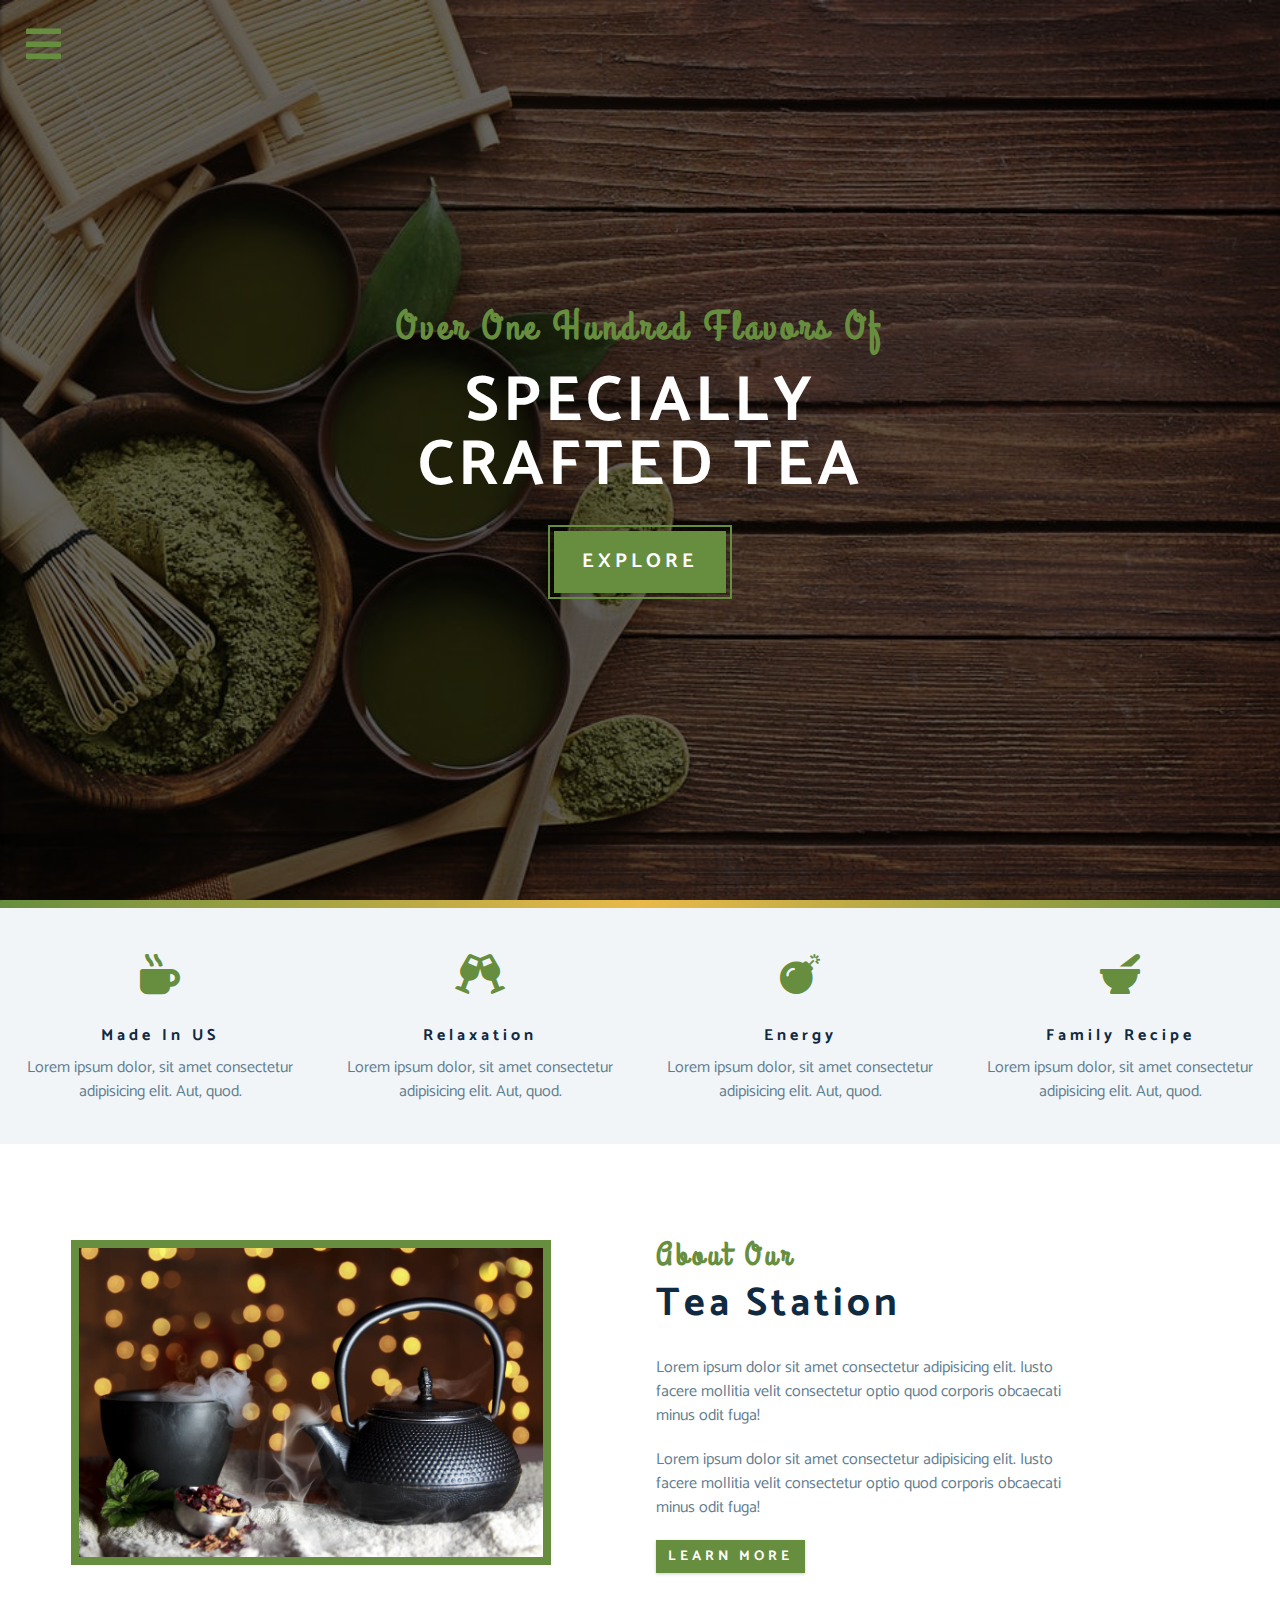
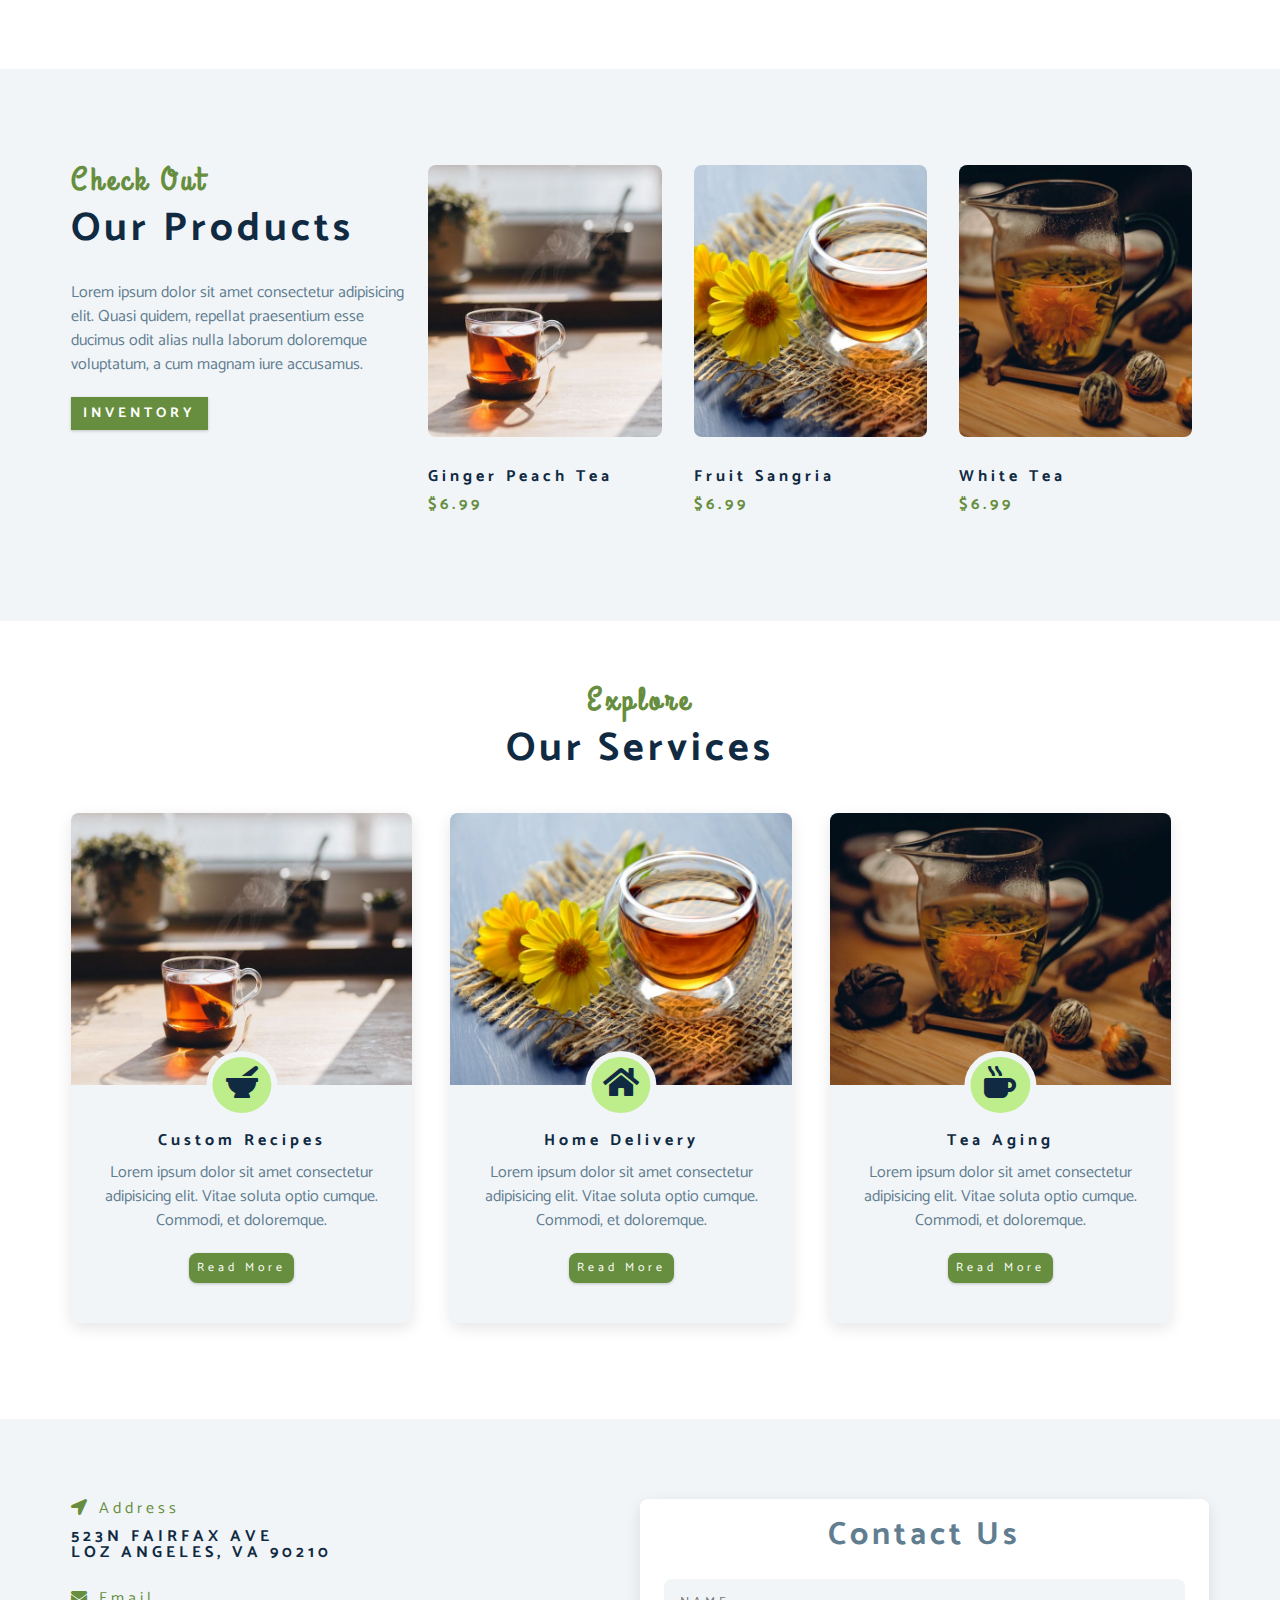
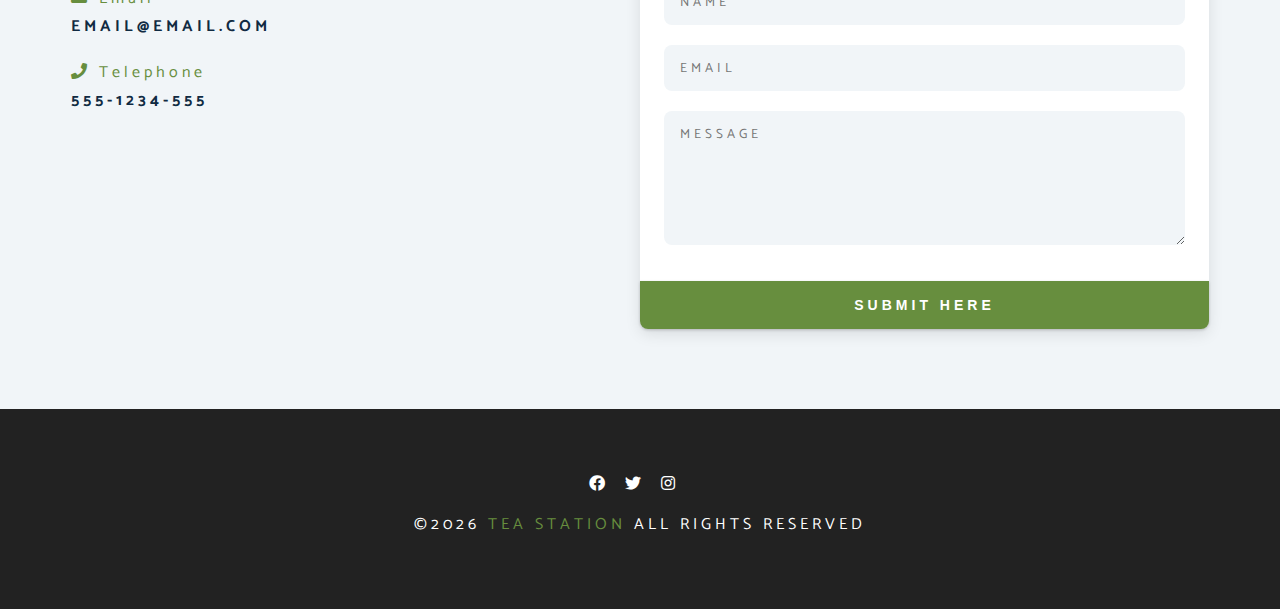
<file: index.html>
<!DOCTYPE html>
<html lang="en">
  <head>
    <meta charset="UTF-8" />
    <meta name="viewport" content="width=device-width, initial-scale=1.0" />
    <meta http-equiv="X-UA-Compatible" content="ie=edge" />
    <title>Tea Station || Home</title>
    <!-- font-awesome -->
    <link rel="stylesheet" href="./fontawesome-free-5.12.1-web/css/all.min.css" />
    <!-- custom css -->
    <link rel="stylesheet" href="./css/styles.css" />
  </head>
  <body>
    <!-- navbar -->
    <!-- nav button -->
    <span class="nav-btn" id="nav-btn"><i class="fas fa-bars"></i></span>
    <nav class="navbar" id="navbar">
      <div class="navbar-header">
        <span class="nav-close" id="nav-close"><i class="fas fa-times"></i></span>
      </div>
      <ul class="nav-items">
        <li><a href="index.html" class="nav-link">home</a></li>
        <li><a href="skills.html" class="nav-link">skills</a></li>
        <li><a href="about.html" class="nav-link">about</a></li>
        <li><a href="contact.html" class="nav-link">contact</a></li>
      </ul>
    </nav>
    <!-- end of navbar -->

    <!-- header -->
    <header class="header">
      <div class="banner">
        <h2>Over one hundred flavors of</h2>
        <h1>
          specially <br />
          crafted tea
        </h1>
        <a href="skills.html" class="btn banner-btn">Explore</a>
      </div>
    </header>
    <!-- end of header -->

    <!-- content-divider -->
    <div class="content-divider"></div>
    <!-- end of content-divider -->

    <!-- skills section -->
    <section class="skills clearfix">
      <!-- skill one -->
      <article class="skill">
        <span class="skill-icon">
          <i class="fas fa-mug-hot"></i>
        </span>
        <h4 class="skill-title">made in US</h4>
        <p class="skill-text">
          Lorem ipsum dolor, sit amet consectetur adipisicing elit. Aut, quod.
        </p>
      </article>

      <!-- skill two -->
      <article class="skill">
        <span class="skill-icon">
          <i class="fas fa-glass-cheers"></i>
        </span>
        <h4 class="skill-title">relaxation</h4>
        <p class="skill-text">
          Lorem ipsum dolor, sit amet consectetur adipisicing elit. Aut, quod.
        </p>
      </article>

      <!-- skill three -->
      <article class="skill">
        <span class="skill-icon">
          <i class="fas fa-bomb"></i>
        </span>
        <h4 class="skill-title">energy</h4>
        <p class="skill-text">
          Lorem ipsum dolor, sit amet consectetur adipisicing elit. Aut, quod.
        </p>
      </article>

      <!-- skill four -->
      <article class="skill">
        <span class="skill-icon">
          <i class="fas fa-mortar-pestle"></i>
        </span>
        <h4 class="skill-title">family recipe</h4>
        <p class="skill-text">
          Lorem ipsum dolor, sit amet consectetur adipisicing elit. Aut, quod.
        </p>
      </article>
    </section>
    <!-- end of skills section -->

    <!-- about section -->
    <section>
      <div class="section-center clearfix">
        <!-- about-img -->
        <article class="about-img">
          <!-- creating a div with image so that it can be better controlled -->
          <div class="about-picture-container">
            <img src="./images/about-bcg.jpeg" alt="tea kettle" class="about-picture" />
          </div>
        </article>

        <!-- about-info -->
        <article class="about-info">
          <!-- section title -->
          <div class="section-title">
            <h3>about our</h3>
            <h2>tea station</h2>
          </div>
          <!-- end of section title -->
          <p class="about-text">
            Lorem ipsum dolor sit amet consectetur adipisicing elit. Iusto facere mollitia velit
            consectetur optio quod corporis obcaecati minus odit fuga!
          </p>
          <p class="about-text">
            Lorem ipsum dolor sit amet consectetur adipisicing elit. Iusto facere mollitia velit
            consectetur optio quod corporis obcaecati minus odit fuga!
          </p>
          <a href="about.html" class="btn">Learn more</a>
        </article>
      </div>
    </section>
    <!-- end of about section -->

    <!-- Products section -->
    <section class="products">
      <div class="section-center clearfix">
        <!-- products info -->
        <article class="product-info">
          <div class="section-title">
            <h3>Check Out</h3>
            <h2>Our Products</h2>
          </div>
          <p class="product-text">
            Lorem ipsum dolor sit amet consectetur adipisicing elit. Quasi quidem, repellat
            praesentium esse ducimus odit alias nulla laborum doloremque voluptatum, a cum magnam
            iure accusamus.
          </p>
          <a href="products.html" class="btn">Inventory</a>
        </article>
        <!-- products inventory -->
        <article class="products-inventory clearfix">
          <!-- product 1 -->
          <div class="product">
            <img src="./images/product-1.jpeg" alt="single product" class="product-img" />
            <h4 class="product-title">ginger peach tea</h4>
            <h4 class="product-price">$6.99</h4>
          </div>

          <!-- product 1 -->
          <div class="product">
            <img src="./images/product-2.jpeg" alt="single product" class="product-img" />
            <h4 class="product-title">fruit sangria</h4>
            <h4 class="product-price">$6.99</h4>
          </div>
          <!-- product 1 -->
          <div class="product">
            <img src="./images/product-3.jpeg" alt="single product" class="product-img" />
            <h4 class="product-title">white tea</h4>
            <h4 class="product-price">$6.99</h4>
          </div>
        </article>
      </div>
    </section>
    <!-- End of products section -->

    <!-- services section -->
    <section class="services">
      <!-- section title -->
      <div class="section-title services-title">
        <h3>explore</h3>
        <h2>our services</h2>
      </div>
      <div class="section-center clearfix">
        <!-- service 1 -->
        <article class="service-card">
          <!-- img container w icon -->
          <div class="service-img-container">
            <img src="./images/product-1.jpeg" alt="single service" class="service-img" />
            <span class="service-icon">
              <i class="fas fa-mortar-pestle fa-fw"></i>
            </span>
          </div>
          <!-- service info -->
          <div class="service-info">
            <h4>custom recipes</h4>
            <p>
              Lorem ipsum dolor sit amet consectetur adipisicing elit. Vitae soluta optio cumque.
              Commodi, et doloremque.
            </p>
            <a href="products.html" class="btn service-btn">Read more</a>
          </div>
        </article>

        <!-- service 2 -->
        <article class="service-card">
          <!-- img container w icon -->
          <div class="service-img-container">
            <img src="./images/product-2.jpeg" alt="single service" class="service-img" />
            <span class="service-icon">
              <i class="fas fa-home fa-fw"></i>
            </span>
          </div>
          <!-- service info -->
          <div class="service-info">
            <h4>home delivery</h4>
            <p>
              Lorem ipsum dolor sit amet consectetur adipisicing elit. Vitae soluta optio cumque.
              Commodi, et doloremque.
            </p>
            <a href="products.html" class="btn service-btn">Read more</a>
          </div>
        </article>

        <!-- service 3 -->
        <article class="service-card">
          <!-- img container w icon -->
          <div class="service-img-container">
            <img src="./images/product-3.jpeg" alt="single service" class="service-img" />
            <span class="service-icon">
              <i class="fas fa-mug-hot fa-fw"></i>
            </span>
          </div>
          <!-- service info -->
          <div class="service-info">
            <h4>tea aging</h4>
            <p>
              Lorem ipsum dolor sit amet consectetur adipisicing elit. Vitae soluta optio cumque.
              Commodi, et doloremque.
            </p>
            <a href="products.html" class="btn service-btn">Read more</a>
          </div>
        </article>
      </div>
    </section>
    <!-- end of services section -->

    <!-- contact form -->
    <section class="contact">
      <div class="section-center clearfix">
        <!-- contact info -->
        <article class="conact-info">
          <!-- contact item -->
          <div class="contact-item">
            <h4 class="contact-title">
              <span class="contact-icon"><i class="fas fa-location-arrow"></i></span>
              Address
            </h4>
            <h4 class="contact-text">
              523N Fairfax Ave <br />
              LoZ Angeles, VA 90210
            </h4>
          </div>
          <!-- contact item -->
          <div class="contact-item">
            <h4 class="contact-title">
              <span class="contact-icon"><i class="fas fa-envelope"></i></span>
              email
            </h4>
            <h4 class="contact-text">email@email.com</h4>
          </div>
          <!-- contact item -->
          <div class="contact-item">
            <h4 class="contact-title">
              <span class="contact-icon"><i class="fas fa-phone"></i></span>
              telephone
            </h4>
            <h4 class="contact-text">555-1234-555</h4>
          </div>
        </article>
        <!-- contact form -->
        <article class="conact-form">
          <h3>contact us</h3>
          <form action="https://formspree.io/xpzygyal" method="POST">
            <div class="form-group">
              <!-- inputs -->
              <input type="text" name="name" placeholder="name" class="form-control" />
              <input type="email" name="email" placeholder="email" class="form-control" />
              <textarea
                name="message"
                placeholder="message"
                rows="5"
                class="form-control"
              ></textarea>
            </div>
            <button type="submit" class="submit-btn btn">Submit Here</button>
          </form>
        </article>
      </div>
    </section>
    <!-- end of contact form -->

    <!-- footer -->
    <footer class="footer">
      <div class="section-center">
        <!-- social icons -->
        <div class="social-icons">
          <a href="#" class="social-icon"><i class="fab fa-facebook"></i></a>
          <a href="#" class="social-icon"><i class="fab fa-twitter"></i></a>
          <a href="#" class="social-icon"><i class="fab fa-instagram"></i></a>
        </div>
        <h4 class="footer-text">
          &copy;<span id="date"></span><span class="company"> tea station</span> all rights reserved
        </h4>
      </div>
    </footer>
    <!-- end of footer -->

    <!-- JavaScript starts here -->
    <script src="app.js"></script>
  </body>
</html>
</file>
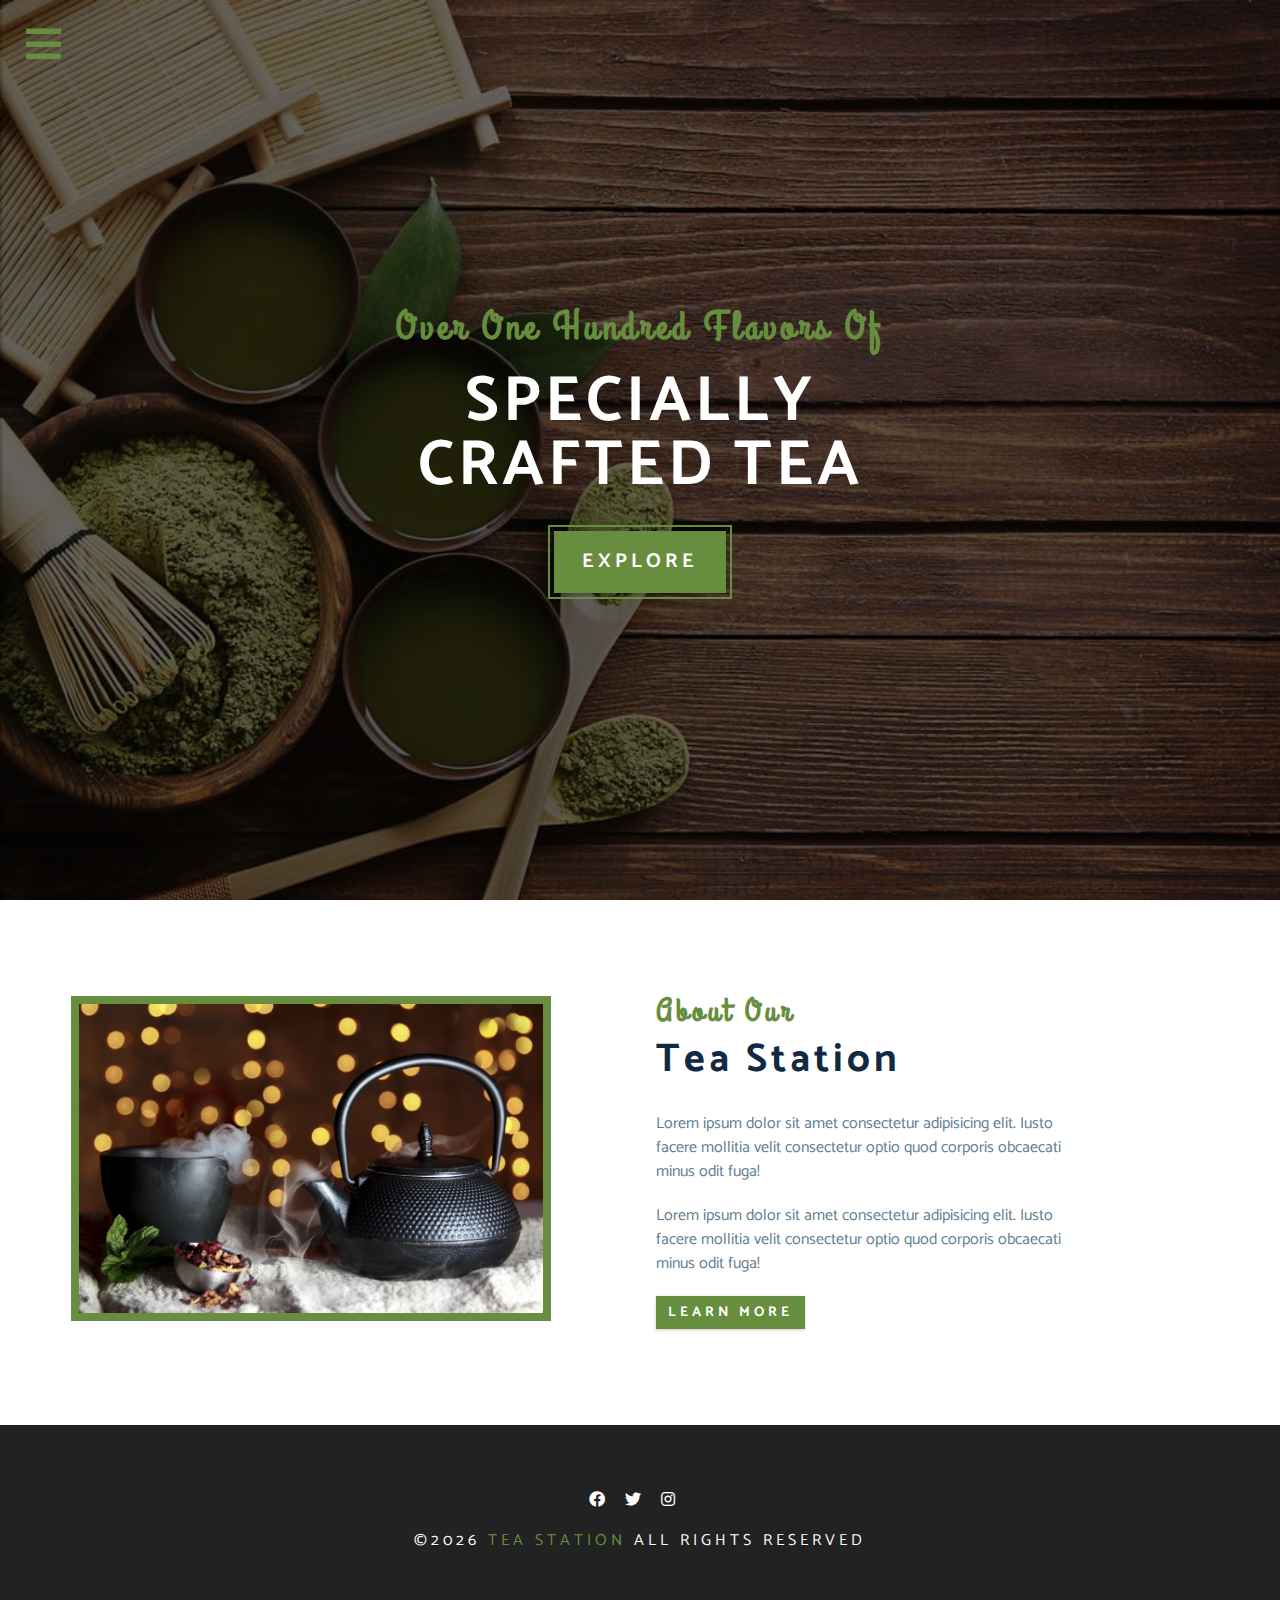
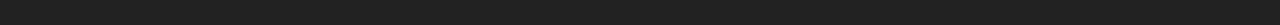
<file: about.html>
<!DOCTYPE html>
<html lang="en">
  <head>
    <meta charset="UTF-8" />
    <meta name="viewport" content="width=device-width, initial-scale=1.0" />
    <meta http-equiv="X-UA-Compatible" content="ie=edge" />
    <title>Tea Station || About</title>
    <!-- font-awesome -->
    <link rel="stylesheet" href="./fontawesome-free-5.12.1-web/css/all.min.css" />
    <!-- custom css -->
    <link rel="stylesheet" href="./css/styles.css" />
  </head>
  <body>
    <!-- navbar -->
    <!-- nav button -->
    <span class="nav-btn" id="nav-btn"><i class="fas fa-bars"></i></span>
    <nav class="navbar" id="navbar">
      <div class="navbar-header">
        <span class="nav-close" id="nav-close"><i class="fas fa-times"></i></span>
      </div>
      <ul class="nav-items">
        <li><a href="index.html" class="nav-link">home</a></li>
        <li><a href="skills.html" class="nav-link">skills</a></li>
        <li><a href="about.html" class="nav-link">about</a></li>
        <li><a href="contact.html" class="nav-link">contact</a></li>
      </ul>
    </nav>
    <!-- end of navbar -->

    <!-- header -->
    <header class="header">
      <div class="banner">
        <h2>Over one hundred flavors of</h2>
        <h1>
          specially <br />
          crafted tea
        </h1>
        <a href="skills.html" class="btn banner-btn">Explore</a>
      </div>
    </header>
    <!-- end of header -->

    <!-- about section -->
    <section>
      <div class="section-center clearfix">
        <!-- about-img -->
        <article class="about-img">
          <!-- creating a div with image so that it can be better controlled -->
          <div class="about-picture-container">
            <img src="./images/about-bcg.jpeg" alt="tea kettle" class="about-picture" />
          </div>
        </article>

        <!-- about-info -->
        <article class="about-info">
          <!-- section title -->
          <div class="section-title">
            <h3>about our</h3>
            <h2>tea station</h2>
          </div>
          <!-- end of section title -->
          <p class="about-text">
            Lorem ipsum dolor sit amet consectetur adipisicing elit. Iusto facere mollitia velit
            consectetur optio quod corporis obcaecati minus odit fuga!
          </p>
          <p class="about-text">
            Lorem ipsum dolor sit amet consectetur adipisicing elit. Iusto facere mollitia velit
            consectetur optio quod corporis obcaecati minus odit fuga!
          </p>
          <a href="about.html" class="btn">Learn more</a>
        </article>
      </div>
    </section>
    <!-- end of about section -->

    <!-- footer -->
    <footer class="footer">
      <div class="section-center">
        <!-- social icons -->
        <div class="social-icons">
          <a href="#" class="social-icon"><i class="fab fa-facebook"></i></a>
          <a href="#" class="social-icon"><i class="fab fa-twitter"></i></a>
          <a href="#" class="social-icon"><i class="fab fa-instagram"></i></a>
        </div>
        <h4 class="footer-text">
          &copy;<span id="date"></span><span class="company"> tea station</span> all rights reserved
        </h4>
      </div>
    </footer>
    <!-- end of footer -->

    <!-- JavaScript starts here -->
    <script src="app.js"></script>
  </body>
</html>
</file>
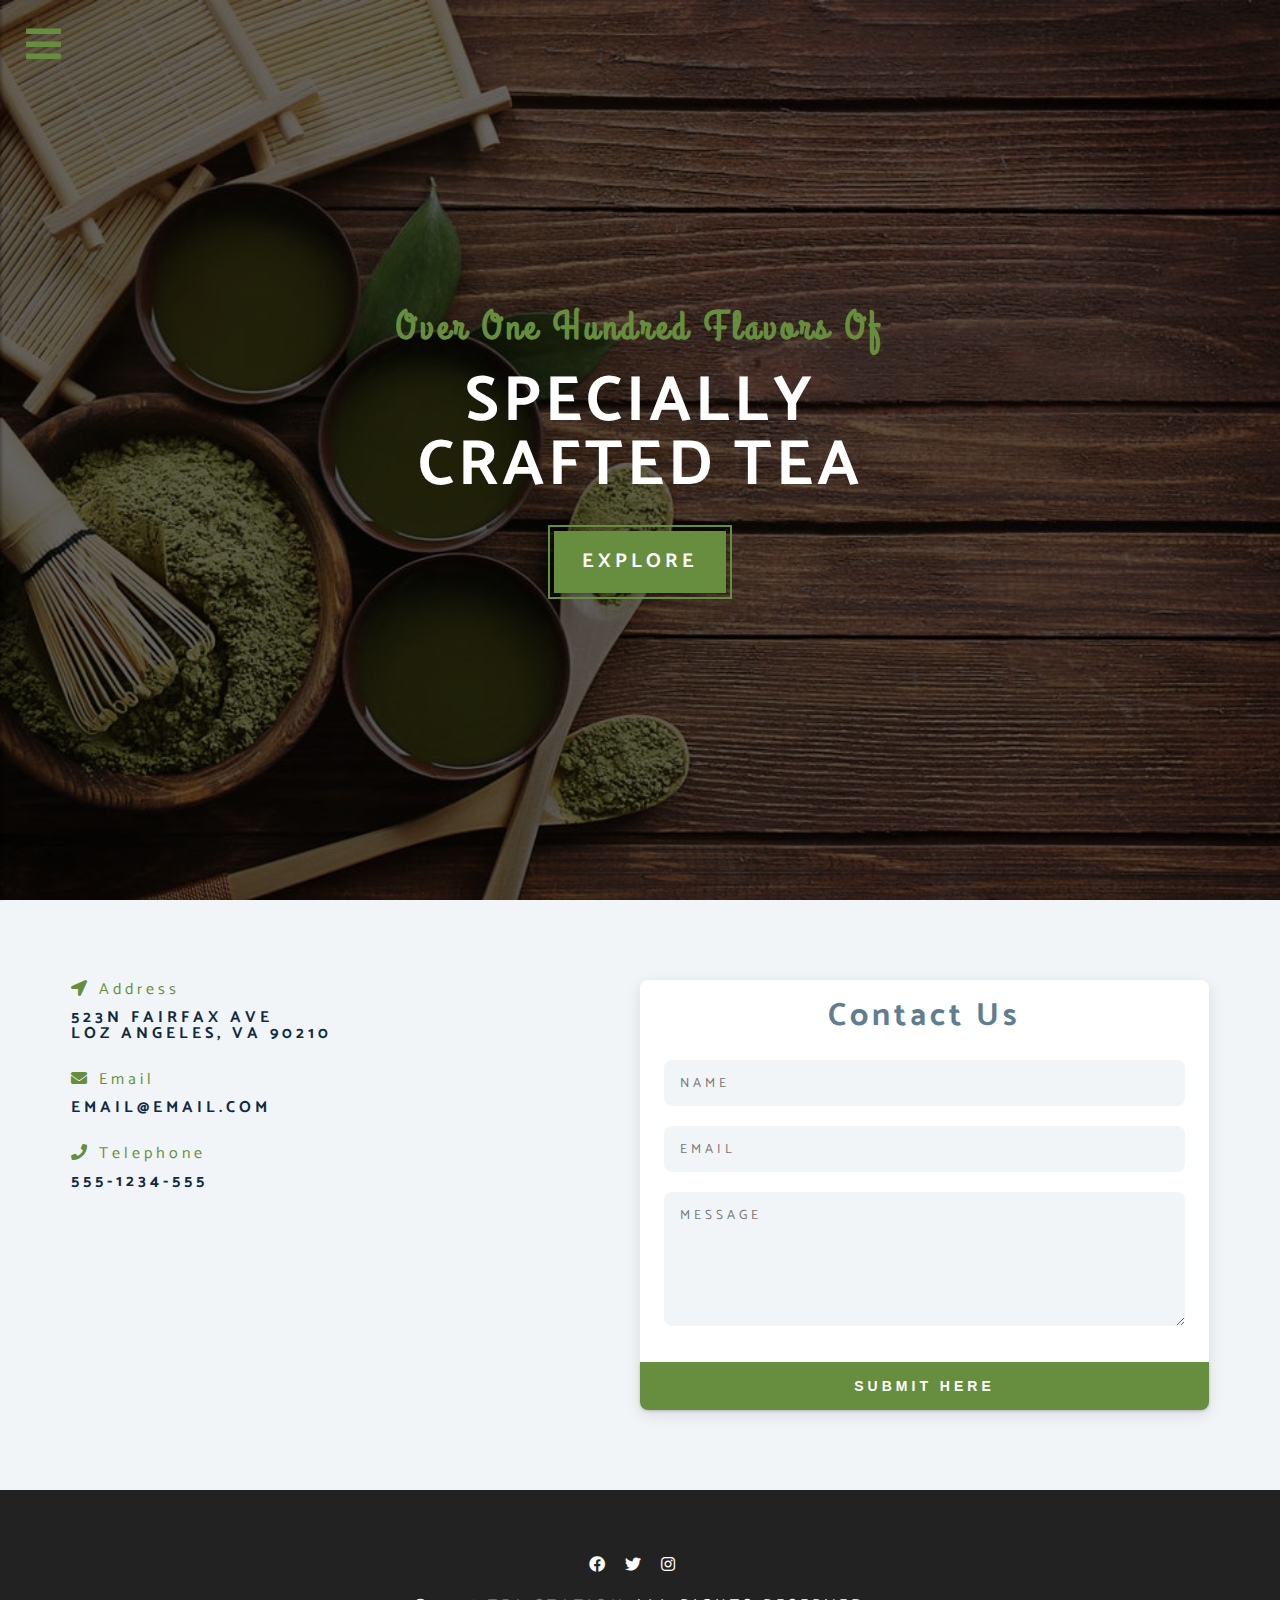
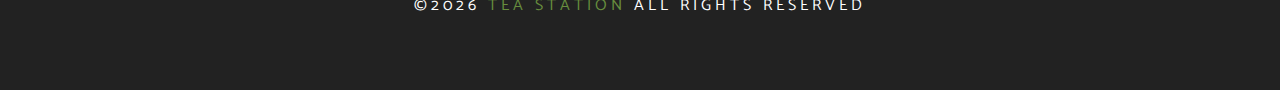
<file: contact.html>
<!DOCTYPE html>
<html lang="en">
  <head>
    <meta charset="UTF-8" />
    <meta name="viewport" content="width=device-width, initial-scale=1.0" />
    <meta http-equiv="X-UA-Compatible" content="ie=edge" />
    <title>Tea Station || Contact</title>
    <!-- font-awesome -->
    <link rel="stylesheet" href="./fontawesome-free-5.12.1-web/css/all.min.css" />
    <!-- custom css -->
    <link rel="stylesheet" href="./css/styles.css" />
  </head>
  <body>
    <!-- navbar -->
    <!-- nav button -->
    <span class="nav-btn" id="nav-btn"><i class="fas fa-bars"></i></span>
    <nav class="navbar" id="navbar">
      <div class="navbar-header">
        <span class="nav-close" id="nav-close"><i class="fas fa-times"></i></span>
      </div>
      <ul class="nav-items">
        <li><a href="index.html" class="nav-link">home</a></li>
        <li><a href="skills.html" class="nav-link">skills</a></li>
        <li><a href="about.html" class="nav-link">about</a></li>
        <li><a href="contact.html" class="nav-link">contact</a></li>
      </ul>
    </nav>
    <!-- end of navbar -->

    <!-- header -->
    <header class="header">
      <div class="banner">
        <h2>Over one hundred flavors of</h2>
        <h1>
          specially <br />
          crafted tea
        </h1>
        <a href="skills.html" class="btn banner-btn">Explore</a>
      </div>
    </header>
    <!-- end of header -->

    <!-- contact form -->
    <section class="contact">
      <div class="section-center clearfix">
        <!-- contact info -->
        <article class="conact-info">
          <!-- contact item -->
          <div class="contact-item">
            <h4 class="contact-title">
              <span class="contact-icon"><i class="fas fa-location-arrow"></i></span>
              Address
            </h4>
            <h4 class="contact-text">
              523N Fairfax Ave <br />
              LoZ Angeles, VA 90210
            </h4>
          </div>
          <!-- contact item -->
          <div class="contact-item">
            <h4 class="contact-title">
              <span class="contact-icon"><i class="fas fa-envelope"></i></span>
              email
            </h4>
            <h4 class="contact-text">email@email.com</h4>
          </div>
          <!-- contact item -->
          <div class="contact-item">
            <h4 class="contact-title">
              <span class="contact-icon"><i class="fas fa-phone"></i></span>
              telephone
            </h4>
            <h4 class="contact-text">555-1234-555</h4>
          </div>
        </article>
        <!-- contact form -->
        <article class="conact-form">
          <h3>contact us</h3>
          <form action="https://formspree.io/xpzygyal" method="POST">
            <div class="form-group">
              <!-- inputs -->
              <input type="text" name="name" placeholder="name" class="form-control" />
              <input type="email" name="email" placeholder="email" class="form-control" />
              <textarea
                name="message"
                placeholder="message"
                rows="5"
                class="form-control"
              ></textarea>
            </div>
            <button type="submit" class="submit-btn btn">Submit Here</button>
          </form>
        </article>
      </div>
    </section>
    <!-- end of contact form -->

    <!-- footer -->
    <footer class="footer">
      <div class="section-center">
        <!-- social icons -->
        <div class="social-icons">
          <a href="#" class="social-icon"><i class="fab fa-facebook"></i></a>
          <a href="#" class="social-icon"><i class="fab fa-twitter"></i></a>
          <a href="#" class="social-icon"><i class="fab fa-instagram"></i></a>
        </div>
        <h4 class="footer-text">
          &copy;<span id="date"></span><span class="company"> tea station</span> all rights reserved
        </h4>
      </div>
    </footer>
    <!-- end of footer -->

    <!-- JavaScript starts here -->
    <script src="app.js"></script>
  </body>
</html>
</file>
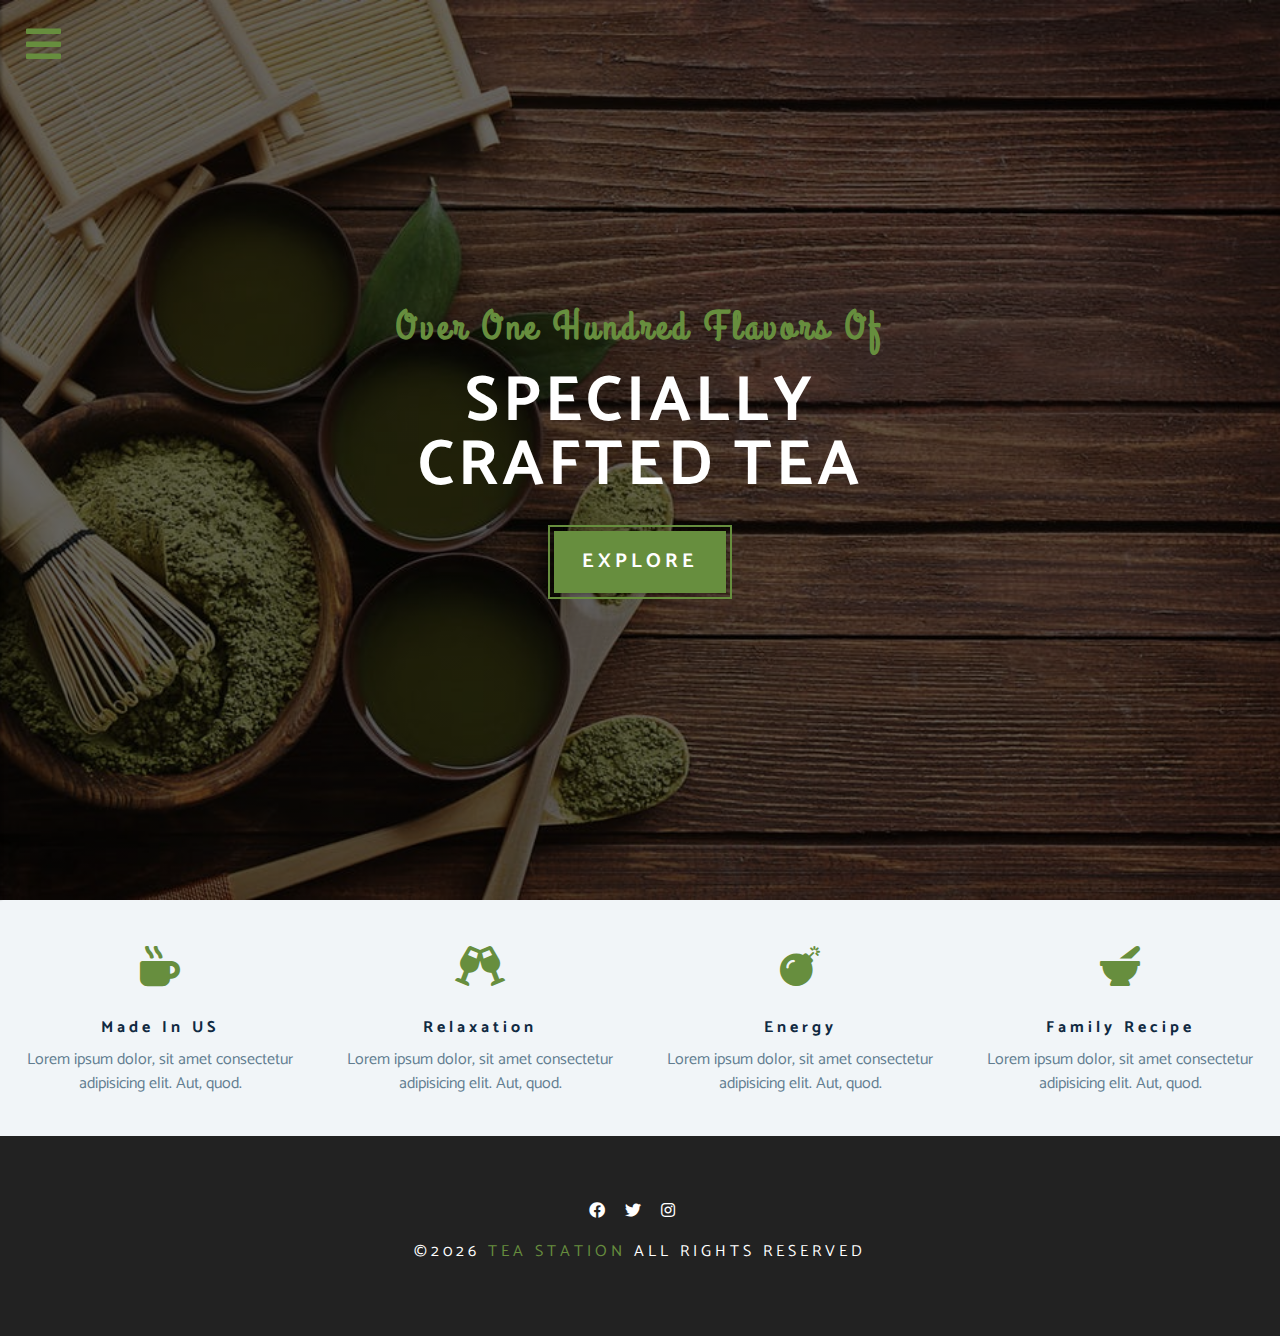
<file: skills.html>
<!DOCTYPE html>
<html lang="en">
  <head>
    <meta charset="UTF-8" />
    <meta name="viewport" content="width=device-width, initial-scale=1.0" />
    <meta http-equiv="X-UA-Compatible" content="ie=edge" />
    <title>Tea Station || Skills</title>
    <!-- font-awesome -->
    <link rel="stylesheet" href="./fontawesome-free-5.12.1-web/css/all.min.css" />
    <!-- custom css -->
    <link rel="stylesheet" href="./css/styles.css" />
  </head>
  <body>
    <!-- navbar -->
    <!-- nav button -->
    <span class="nav-btn" id="nav-btn"><i class="fas fa-bars"></i></span>
    <nav class="navbar" id="navbar">
      <div class="navbar-header">
        <span class="nav-close" id="nav-close"><i class="fas fa-times"></i></span>
      </div>
      <ul class="nav-items">
        <li><a href="index.html" class="nav-link">home</a></li>
        <li><a href="skills.html" class="nav-link">skills</a></li>
        <li><a href="about.html" class="nav-link">about</a></li>
        <li><a href="contact.html" class="nav-link">contact</a></li>
      </ul>
    </nav>
    <!-- end of navbar -->

    <!-- header -->
    <header class="header">
      <div class="banner">
        <h2>Over one hundred flavors of</h2>
        <h1>
          specially <br />
          crafted tea
        </h1>
        <a href="skills.html" class="btn banner-btn">Explore</a>
      </div>
    </header>
    <!-- end of header -->

    <!-- skills section -->
    <section class="skills clearfix">
      <!-- skill one -->
      <article class="skill">
        <span class="skill-icon">
          <i class="fas fa-mug-hot"></i>
        </span>
        <h4 class="skill-title">made in US</h4>
        <p class="skill-text">
          Lorem ipsum dolor, sit amet consectetur adipisicing elit. Aut, quod.
        </p>
      </article>

      <!-- skill two -->
      <article class="skill">
        <span class="skill-icon">
          <i class="fas fa-glass-cheers"></i>
        </span>
        <h4 class="skill-title">relaxation</h4>
        <p class="skill-text">
          Lorem ipsum dolor, sit amet consectetur adipisicing elit. Aut, quod.
        </p>
      </article>

      <!-- skill three -->
      <article class="skill">
        <span class="skill-icon">
          <i class="fas fa-bomb"></i>
        </span>
        <h4 class="skill-title">energy</h4>
        <p class="skill-text">
          Lorem ipsum dolor, sit amet consectetur adipisicing elit. Aut, quod.
        </p>
      </article>

      <!-- skill four -->
      <article class="skill">
        <span class="skill-icon">
          <i class="fas fa-mortar-pestle"></i>
        </span>
        <h4 class="skill-title">family recipe</h4>
        <p class="skill-text">
          Lorem ipsum dolor, sit amet consectetur adipisicing elit. Aut, quod.
        </p>
      </article>
    </section>
    <!-- end of skills section -->

    <!-- footer -->
    <footer class="footer">
      <div class="section-center">
        <!-- social icons -->
        <div class="social-icons">
          <a href="#" class="social-icon"><i class="fab fa-facebook"></i></a>
          <a href="#" class="social-icon"><i class="fab fa-twitter"></i></a>
          <a href="#" class="social-icon"><i class="fab fa-instagram"></i></a>
        </div>
        <h4 class="footer-text">
          &copy;<span id="date"></span><span class="company"> tea station</span> all rights reserved
        </h4>
      </div>
    </footer>
    <!-- end of footer -->

    <!-- JavaScript starts here -->
    <script src="app.js"></script>
  </body>
</html>
</file>
<file: css/styles.css>
/* 
=====
Fonts
=====
*/
@import url("https://fonts.googleapis.com/css?family=Catamaran:400,700|Grand+Hotel");

/* 
=========
Variables
=========
*/
:root {
  --clr-primary: #678e3e; /* clr = short hand for colour */
  --clr-primary-light: #beed8c;
  --clr-grey-1: #102a42;
  --clr-grey-5: #617d90;
  --clr-grey-10: #f1f5f8;
  --clr-white: #fff;
  --ff-primary: "Catamaran", sans-serif; /* ff = shorthand for font family */
  --ff-secondary: "Grand Hotel", "cursive";
  --transition: all 0.3s linear;
  --spacing: 0.25rem;
  --radius: 0.5rem;
}
/* 
=============
Global Styles
=============
*/
* {
  margin: 0;
  padding: 0;
  box-sizing: border-box;
}
body {
  font-family: var(--ff-primary);
  background: var(--clr-white);
  color: var(--clr-grey-1);
  line-height: 1.5;
  font-size: 0.875rem;
}
a {
  text-decoration: none;
}
img {
  width: 100%; /* set to 100% of parent container */
  display: block; /* remove white line under image */
}
h1,
h2,
h3,
h4 {
  letter-spacing: var(--spacing);
  text-transform: capitalize;
  line-height: 1.25;
  margin-bottom: 0.75rem;
}
h1 {
  font-size: 3rem;
}
h2 {
  font-size: 2rem;
}
h3 {
  font-size: 1.5rem;
}
h4 {
  font-size: 0.875rem;
}
p {
  margin-bottom: 1.25rem;
}

/* Media query */
/* the above is all set for mobile/narrow screen size */
/* media query below resizes for larger screens */
@media screen and (min-width: 800px) {
  h1 {
    font-size: 4rem;
  }
  h2 {
    font-size: 2.5rem;
  }
  h3 {
    font-size: 2rem;
  }
  h4 {
    font-size: 1rem;
  }
  body {
    font-size: 1rem;
  }
  h1,
  h2,
  h3,
  h4 {
    line-height: 1;
  }
}

/* more global CSS */
.btn {
  text-transform: uppercase;
  background: var(--clr-primary);
  color: var(--clr-white);
  padding: 0.375rem 0.75rem;
  letter-spacing: var(--spacing);
  display: inline-block;
  font-weight: 700;
  transition: var(--transition);
  font-size: 0.875rem;
  border: none;
  cursor: pointer;
  box-shadow: 0 1px 3px rgba(0, 0, 0, 0.2);
}
.btn:hover {
  color: var(--clr-primary);
  background: var(--clr-primary-light);
}

/* clearfix hack */
.clearfix::after,
.clearfix::before {
  content: "";
  clear: both;
  display: table;
}

/* re-used section heading */
.section-title h3 {
  font-family: var(--ff-secondary);
  color: var(--clr-primary);
}
.section-title {
  margin-bottom: 2rem;
}

/* creating the repeatable section - horizontal layout */
.section-center {
  padding: 4rem 0;
  width: 85%;
  margin: 0 auto;
  max-width: 1170px;
}
@media screen and (min-width: 992px) {
  .section-center {
    width: 95%;
    padding: 4rem 1rem;
  }
}

/* 
==========
Animation
==========
*/

@keyframes bounce {
  0% {
    transform: scale(1);
  }
  50% {
    transform: scale(1.2);
  }
  100% {
    transform: scale(1);
  }
}

@keyframes slideFromRight {
  0% {
    transform: translateX(1000px);
    opacity: 0;
  }
  50% {
    transform: translateX(-200px);
    opacity: 0.5;
  }
  75% {
    transform: translateX(50px);
    opacity: 0.75;
  }
  100% {
    transform: translateX(0);
    opacity: 1;
  }
}
@keyframes slideFromLeft {
  0% {
    transform: translateX(-1000px);
    opacity: 0;
  }
  50% {
    transform: translateX(200px);
    opacity: 0.5;
  }
  75% {
    transform: translateX(-50px);
    opacity: 0.75;
  }
  100% {
    transform: translateX(0);
    opacity: 1;
  }
}

@keyframes show {
  0% {
    transform: scale(1.3);
    opacity: 0;
  }
  50% {
    transform: scale(1.5);
    opacity: 0.5;
  }
  100% {
    transform: scale(1);
    opacity: 1;
  }
}

/* 
==========
Nav bar
==========
*/
.nav-btn {
  position: fixed;
  top: 2%;
  left: 2%;
  font-size: 2.5rem;
  color: var(--clr-primary);
  z-index: 1;
  cursor: pointer;
  /* animation */
  animation: bounce 2s ease infinite;
}

.navbar {
  background: var(--clr-grey-10);
  position: fixed;
  top: 0;
  left: 0;
  width: 100%;
  height: 100%;
  z-index: 2;
  box-shadow: 2px 0 2px rgba(0, 0, 0, 0.2);
  /* hide nav initially */
  transform: translateX(-100%);
  transition: var(--transition);
}
.showNav {
  transform: none;
}

.navbar-header {
  text-align: right;
  padding-right: 1rem;
}
.nav-close {
  font-size: 2.5rem;
  cursor: pointer;
  color: #f29c9c;
  transition: var(--transition);
}
.nav-close:hover {
  color: #bb2525;
}

.nav-items {
  list-style-type: none;
}

.nav-link {
  display: block;
  font-size: 1.5rem;
  padding: 0.25rem 1rem;
  text-transform: uppercase;
  letter-spacing: var(--spacing);
  color: var(--clr-grey-5);
  transition: var(--transition);
}

.nav-link:hover {
  background: var(--clr-primary-light);
  color: var(--ff-primary);
  padding-left: 1.5rem;
  border-left: 0.25rem solid var(--clr-primary);
}

@media screen and (min-width: 768px) {
  .navbar {
    width: 30%;
    max-width: 20rem;
  }
}

/* 
==========
  Header
==========
*/
.header {
  min-height: 100vh;
  background: linear-gradient(rgba(0, 0, 0, 0.6), rgba(0, 0, 0, 0.6)),
    url("../images/main-bcg.jpeg") center/cover no-repeat fixed;
  position: relative;
  /* animation */
  overflow-x: hidden;
}
.banner {
  /* creating a centered div */
  text-align: center;
  position: absolute; /* needs a position: relative parent */
  top: 50%;
  left: 50%;
  transform: translate(-50%, -50%); /* shifts to align centre of box with centre of parent div */
}
.banner h2 {
  font-family: var(--ff-secondary);
  color: var(--clr-primary);
  /* animation */
  animation: slideFromRight 5s ease-in-out 1;
}
.banner h1 {
  color: var(--clr-white);
  text-transform: uppercase;
  margin-top: 1.5rem;
  margin-bottom: 2rem;
  /* animation */
  animation: slideFromLeft 5s ease-in-out 1;
}
.banner-btn {
  outline: 0.125rem solid var(--clr-primary);
  outline-offset: 0.25rem;
  font-size: 1.25rem;
  padding: 1rem 1.75rem;
  animation: show 5s linear 1;
}

/* content divider */
.content-divider {
  height: 0.5rem;
  background: linear-gradient(to right, var(--clr-primary), #e9b949, var(--clr-primary));
}

/* 
=============
Skill section
=============
*/
.skills {
  background: var(--clr-grey-10);
}
.skill {
  padding: 2.5rem 0;
  text-align: center;
  transition: var(--transition);
}
.skill-icon {
  font-size: 2.5rem;
  margin-bottom: 1.25rem;
  display: inline-block;
  transition: var(--transition);
  color: var(--clr-primary);
}
.skill-text {
  color: var(--clr-grey-5);
  /* adding a width to the text, then centering it horizontally using margin auto */
  max-width: 17rem;
  margin: 0 auto;
}
.skill:hover {
  background: var(--clr-white);
  box-shadow: 0 2px var(--clr-primary);
}
/* sets the over OF the skill icon when the skill BOX is selected */
.skill:hover .skill-icon {
  transform: translateY(-0.5rem);
}

/* from 576px setting up a 2 column layout */
@media screen and (min-width: 576px) {
  .skill {
    width: 50%;
    float: left;
  }
}
/* from 1200px setting up a 4 column layout */
@media screen and (min-width: 1200px) {
  .skill {
    width: 25%;
    float: left;
  }
}

/* 
=============
About section
=============
*/
.about-img,
.about-info {
  padding: 2rem 0;
}
.about-picture-container {
  background: var(--clr-primary);
  border: 0.5rem solid var(--clr-primary);
  max-width: 30rem;
  /* extra param to contain zoomed picture below */
  overflow: hidden;
}

.about-picture {
  transition: var(--transition);
}
.about-picture-container:hover .about-picture {
  opacity: 0.5;
  transform: scale(1.2);
}
.about-text {
  max-width: 26rem;
  color: var(--clr-grey-5);
}

@media screen and (min-width: 992px) {
  .about-img,
  .about-info {
    width: 50%;
    float: left;
  }
  .about-info {
    padding-left: 1rem;
  }
}

/* 
================
Products section
================
*/

.products {
  background: var(--clr-grey-10);
}
.products article {
  padding: 2rem 0;
}
.product-text {
  color: var(--clr-grey-5);
  max-width: 26rem;
}
.product {
  margin-bottom: 2rem;
}

.product-img {
  border-radius: var(--radius);
  margin-bottom: 2rem;
  height: 17rem;
  object-fit: cover;
}
.product-price {
  color: var(--clr-primary);
}

@media screen and (min-width: 768px) {
  .product {
    float: left;
    width: 50%;
    padding-right: 2rem;
  }
}
@media screen and (min-width: 992px) {
  .product {
    width: 33.3%;
  }
}

@media screen and (min-width: 1200px) {
  .product-info {
    width: 30%;
    float: left;
  }
  .products-inventory {
    width: 70%;
    float: left;
  }
  .product {
    margin-bottom: 0;
    padding: 0 1rem;
  }
}

/* 
================
Services section
================
*/

.services-title {
  margin-top: 4rem;
  margin-bottom: -4rem;
  text-align: center;
}

.service-card {
  margin: 2rem 0;
  background: var(--clr-grey-10);
  border-radius: var(--radius);
  box-shadow: 0 5px 15px rgba(0, 0, 0, 0.1);
  transition: var(--transition);
}
.service-card:hover {
  box-shadow: 0 5px 15px rgba(0, 0, 0, 0.2);
  transform: scale(1.02);
}

.service-img {
  height: 17rem;
  object-fit: cover;
  border-top-left-radius: var(--radius);
  border-top-right-radius: var(--radius);
}

.service-info {
  padding: 3rem 1rem 2.5rem 1rem;
  text-align: center;
}
.service-info p {
  max-width: 20rem;
  color: var(--clr-grey-5);
  margin: 0 auto;
}
.service-btn {
  font-size: 0.75rem;
  text-transform: capitalize;
  padding: 0.375rem 0.5rem;
  border-radius: var(--radius);
  font-weight: 400;
  margin-top: 1.25rem;
}

@media screen and (min-width: 768px) {
  .service-card {
    float: left;
    width: 45%;
    margin-right: 5%;
  }
}
@media screen and (min-width: 992px) {
  .service-card {
    width: 30%;
    margin-right: 3.333%;
  }
}

/* icon in center */

.service-img-container {
  position: relative;
}
.service-icon {
  position: absolute;
  left: 50%;
  bottom: 0;
  font-size: 2rem;
  color: var(--ff-primary);
  background: var(--clr-primary-light);
  padding: 0.25rem 0.6rem;
  border-radius: 50%;
  transform: translate(-50%, 50%);
  border: var(--clr-grey-10) solid 0.375rem;
}

/* 
============
Form section
============
*/

.contact {
  background: var(--clr-grey-10);
}

.conact-info,
.conact-form {
  margin: 1rem 0;
}

.contact-item {
  margin-bottom: 1.75rem;
}
.contact-title {
  color: var(--clr-primary);
  font-weight: 400;
}
.contact-text {
  text-transform: uppercase;
}

.conact-form {
  background: var(--clr-white);
  border-radius: var(--radius);
  text-align: center;
  box-shadow: 0 5px 15px rgba(0, 0, 0, 0.1);
  transition: var(--transition);
}
.conact-form:hover {
  box-shadow: 0 5px 15px rgba(0, 0, 0, 0.2);
}
.conact-form h3 {
  padding-top: 1.25rem;
  color: var(--clr-grey-5);
}
.form-group {
  padding: 1rem 1.5rem;
}
.form-control {
  display: block;
  width: 100%;
  padding: 0.75rem 1rem;
  border: none;
  margin-bottom: 1.25rem;
  background: var(--clr-grey-10);
  border-radius: var(--radius);
  font-family: var(--ff-primary);
  /* letter-spacing: var(--spacing); */
}
.form-control::placeholder {
  font-family: var(--ff-primary);
  text-transform: uppercase;
  letter-spacing: var(--spacing);
}

.submit-btn {
  width: 100%;
  border-bottom-left-radius: var(--radius);
  border-bottom-right-radius: var(--radius);
  padding: 1rem;
}

@media screen and (min-width: 992px) {
  .conact-info,
  .conact-form {
    float: left;
    width: 50%;
  }
}

/* 
======
Footer
======
*/
.footer {
  background: #222;
  text-align: center;
}
.social-icon {
  color: var(--clr-white);
  font: 1.5rem;
  margin-right: 1rem;
  transition: var(--transition);
}
.social-icon:hover {
  color: var(--clr-primary);
}
.footer-text {
  margin-top: 1.25rem;
  text-transform: uppercase;
  color: var(--clr-white);
  font-weight: 400;
}
.company {
  color: var(--clr-primary);
}
</file>
